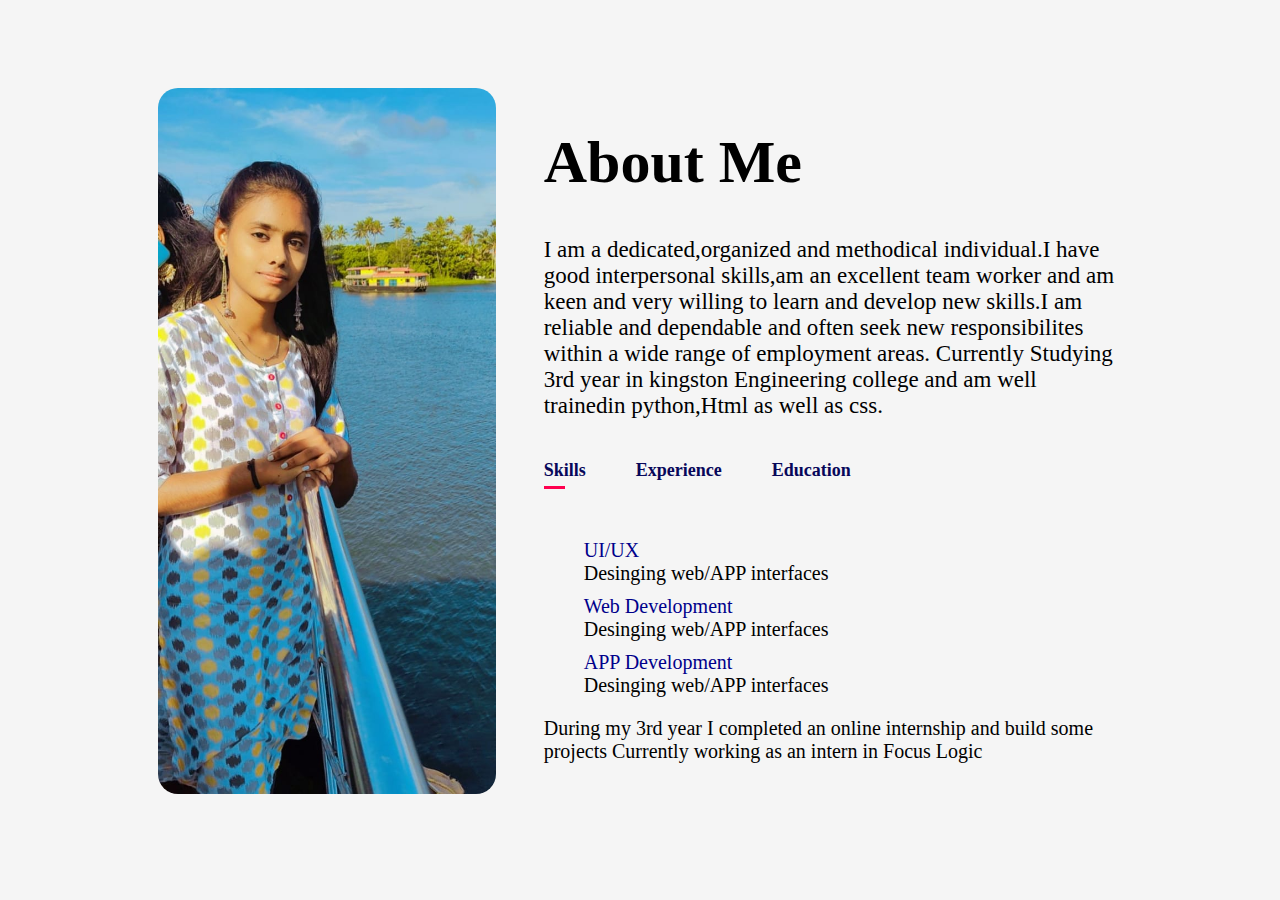
<file: about.html>
<!DOCTYPE html>
<html>
    <head>
        <title>about</title>
    <link rel="stylesheet" href="about.css">
    </head>
    <body>
        <div id="about">
            <div class="container">
               <div class="row">
                <div class="about-col-1">
                    <img src="abt img.jpg">
                </div>
                <div class="about-col-2">
                    <h1 class="sub-title">About Me    
                    </h1>
                        <p class="para">
                            I am a dedicated,organized and methodical individual.I have good interpersonal skills,am an 
                            excellent team worker and am keen and very willing to learn and develop new skills.I am reliable
                            and dependable and often seek new responsibilites within a wide range of employment areas. Currently Studying 3rd year 
                            in kingston Engineering college and am well trainedin python,Html as well as css.
                        </p>
                        <div class="tab-titles">
                            <p class="tab-links active-link" onclick="opentab('skills')">Skills</p>
                            <p class="tab-links" onclick="opentab('experience')">Experience</p>     
                            <p class="tab-links" onclick="opentab('education')"> Education</p>
                        </div>
                        <div class="tab-contents active-tab" id="skills">
                            <ul>
                                <li>
                                    <span>UI/UX</span><br>Desinging web/APP interfaces</br>
                                </li>
                                <li>
                                    <span>Web Development</span><br>Desinging web/APP interfaces</br>
                                </li>
                                <li>
                                    <span>APP Development</span><br>Desinging web/APP interfaces</br>
                                </li>
                            </ul>
                        </div>
                     
                        <div class="tab-contents active-tab" id="experience">
                            <p>During my 3rd year I completed  an online internship and build some projects
                                Currently  working as an intern in Focus Logic</p>
                        </div> 
                        <div class="tab-contents"id="education">
                            <ul>
                                <li>
                                    <span>2020</span><br>completed my schooling in Holycross matriculation school</br>
                                </li>
                                <li>
                                    <span>2021</span><br>Btech IT in kingston</br>
                                </li>
                            </ul>
                        </div>
                </div>
                </div>
            </div>
        </div>
        
<script>
    var tablinks = document.getElementsByClassName("tab-links");
    var tabcontents = document.getElementsByClassName("tab-contents");
    function opentab(tabname){
        for(tablink of tablinks){
            tablink.classList.remove("active-link");
        }
        for(tabcontent of tabcontents){
            tabcontent.classList.remove("active-tab");
        }
        event.currentTarget.classList.add("active-link");
        document.getElementById(tabname).classList.add("active-tab");
    }
    
</script>
    </body>
</html>
</file>
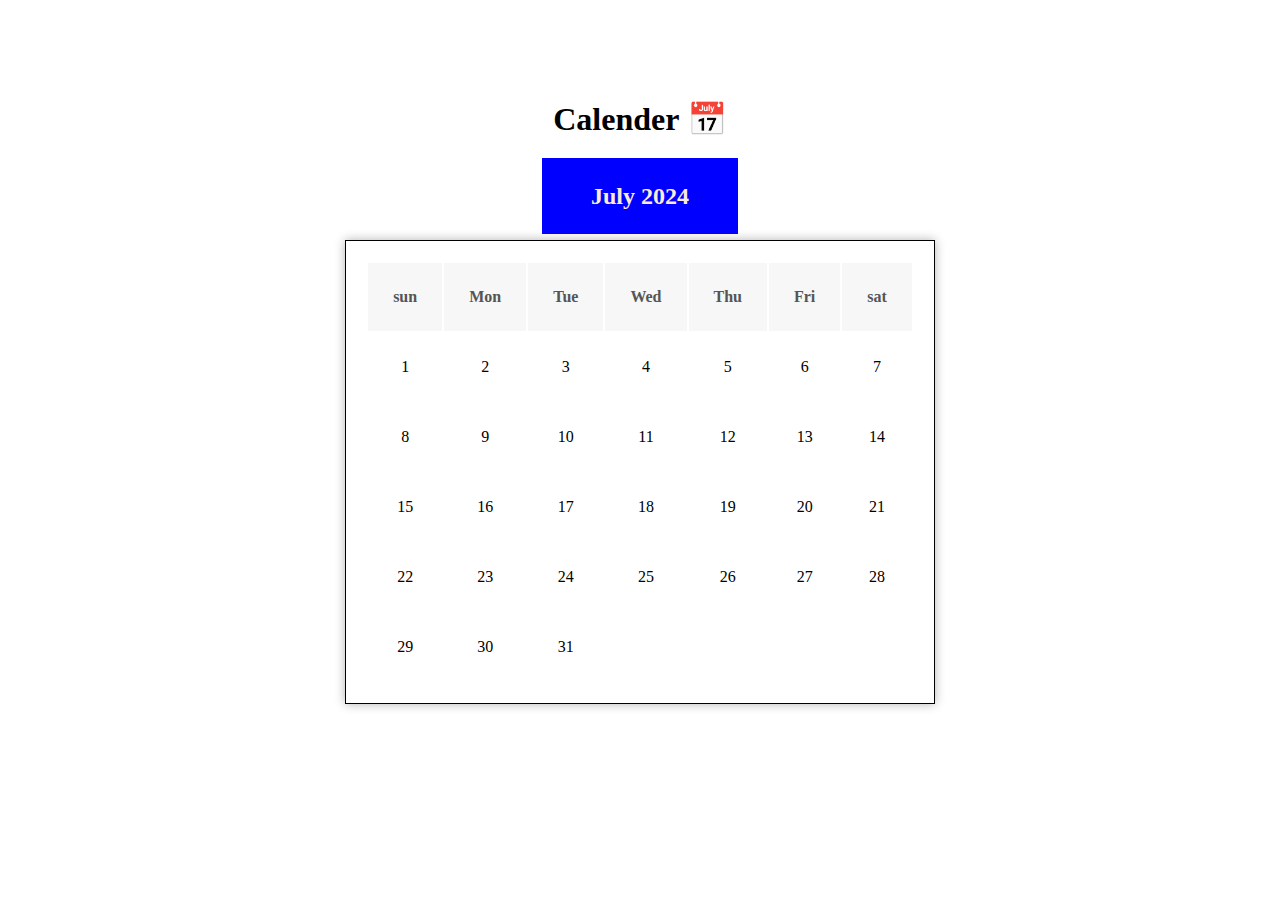
<file: calender.html>
<!DOCTYPE html>
<html>
    <head>
        <title>calender</title>
        <link rel="stylesheet" href="calender.css">
    </head>
    <body>
       <center>
        <h1>Calender 📅</h1>
         <table class="calender">
            <h2 style="background-color: blue; color: antiquewhite; display: inline; margin-bottom:20px;">&nbsp;&nbsp;&nbsp;&nbsp;July 2024&nbsp;&nbsp;&nbsp;&nbsp;</h2>
            <tr>
                <th>sun</th>
                <th>Mon</th>
                <th>Tue</th>
                <th>Wed</th>
                <th>Thu</th>
                <th>Fri</th>
                <th>sat</th>
            </tr>
            <tr>
                <td>1</td>
                <td>2</td>
                <td>3</td>
                <td>4</td>
                <td>5</td>
                <td>6</td>
                <td>7</td>
            </tr>
            <tr>
                <td>8</td>
                <td>9</td>
                <td>10</td>
                <td>11</td>
                <td>12</td>
                <td>13</td>
                <td>14</td>
            </tr>
            <tr>
                <td>15</td>
                <td>16</td>
                <td>17</td>
                <td>18</td>
                <td>19</td>
                <td>20</td>
                <td>21</td>
            </tr>
            <tr>
                <td>22</td>
                <td>23</td>
                <td>24</td>
                <td>25</td>
                <td>26</td>
                <td>27</td>
                <td>28</td>
            </tr>
            <tr>
                <td>29</td>
                <td>30</td>
                <td>31</td>
            </tr>
         </table>
       </center>
    </body>
</html>
</file>
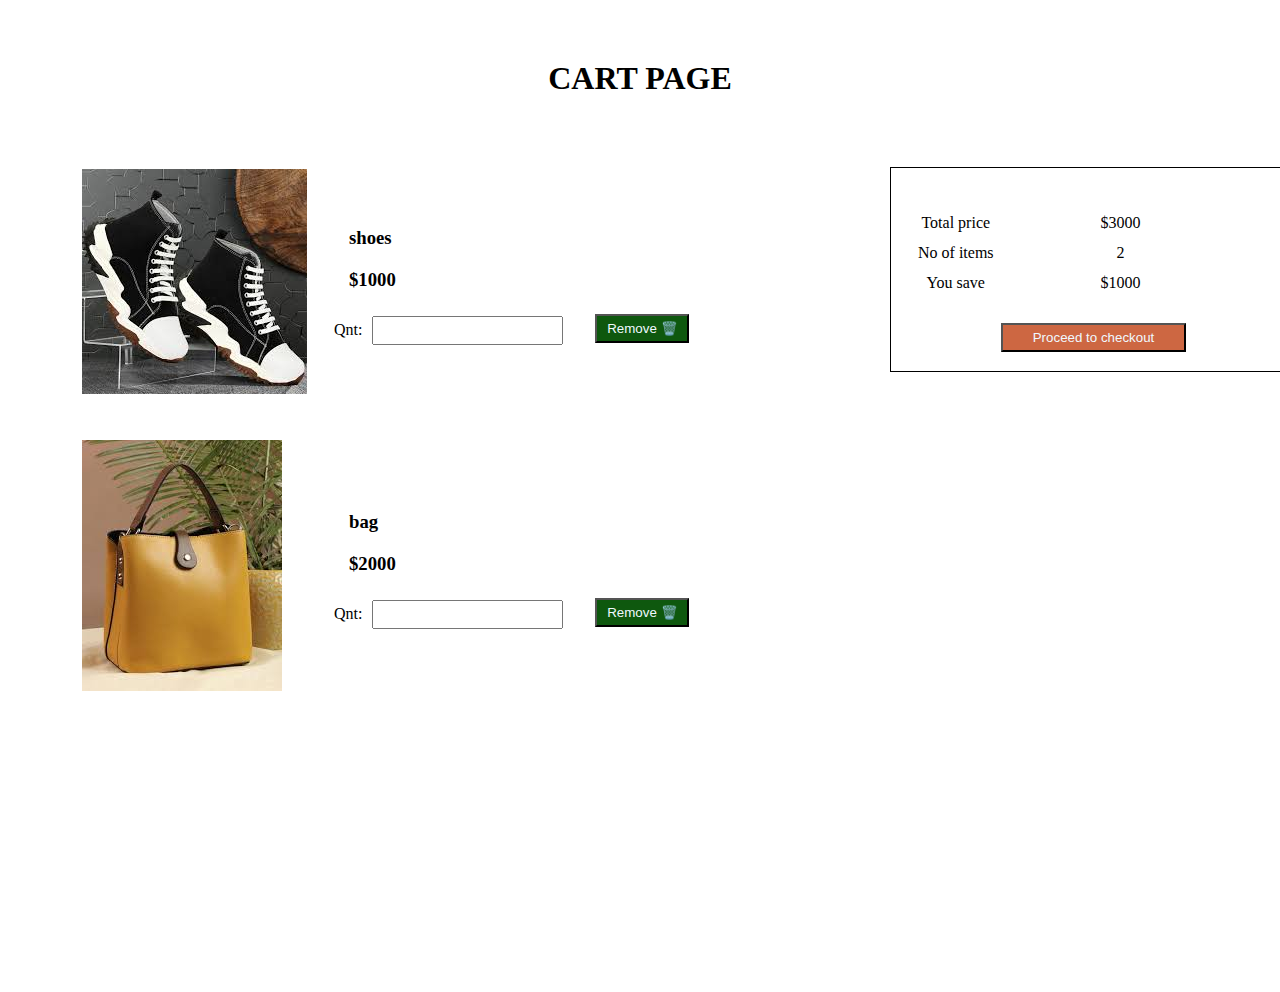
<file: cart.html>
<!DOCTYPE html>
<html>
    <head>
        <title>cart</title>
        <link rel="stylesheet" href="cart.css">
    </head>
    <body>
       <center>
        <h1>CART PAGE</h1>
       </center> 
         <form>
            <table>
                <tr>
                    <td><img src="shoe.jpg" alt="img"></td>  
                    <td><h3>shoes</h3>
                        <h3>$1000</h3>
                        Qnt:<input type="number">
                    </td>
                    <td><button>Remove 🗑️</button></td>
                </tr>  
                <tr>
                    <td><img src="bag.jpg" alt="img"></td>  
                    <td><h3>bag</h3>
                        <h3>$2000</h3>
                        Qnt:<input type="number">
                    </td>
                    <td><button>Remove 🗑️</button></td>
                </tr>
            </table>
         </form>
         <form class="side">
            <table>
                <tr>
                    <td>Total price</td>
                    <td>$3000</td>
                </tr>
                <tr>
                    <td>No of items</td>
                    <td>2</td>
                </tr>
                <tr>
                    <td>You save</td>
                    <td>$1000</td>
                </tr>
                <tr>
                    <h2><button class="sidebtn">Proceed to checkout</button></h2>
                </tr>
            </table>
         </form>
      
    </body>
</html>
</file>
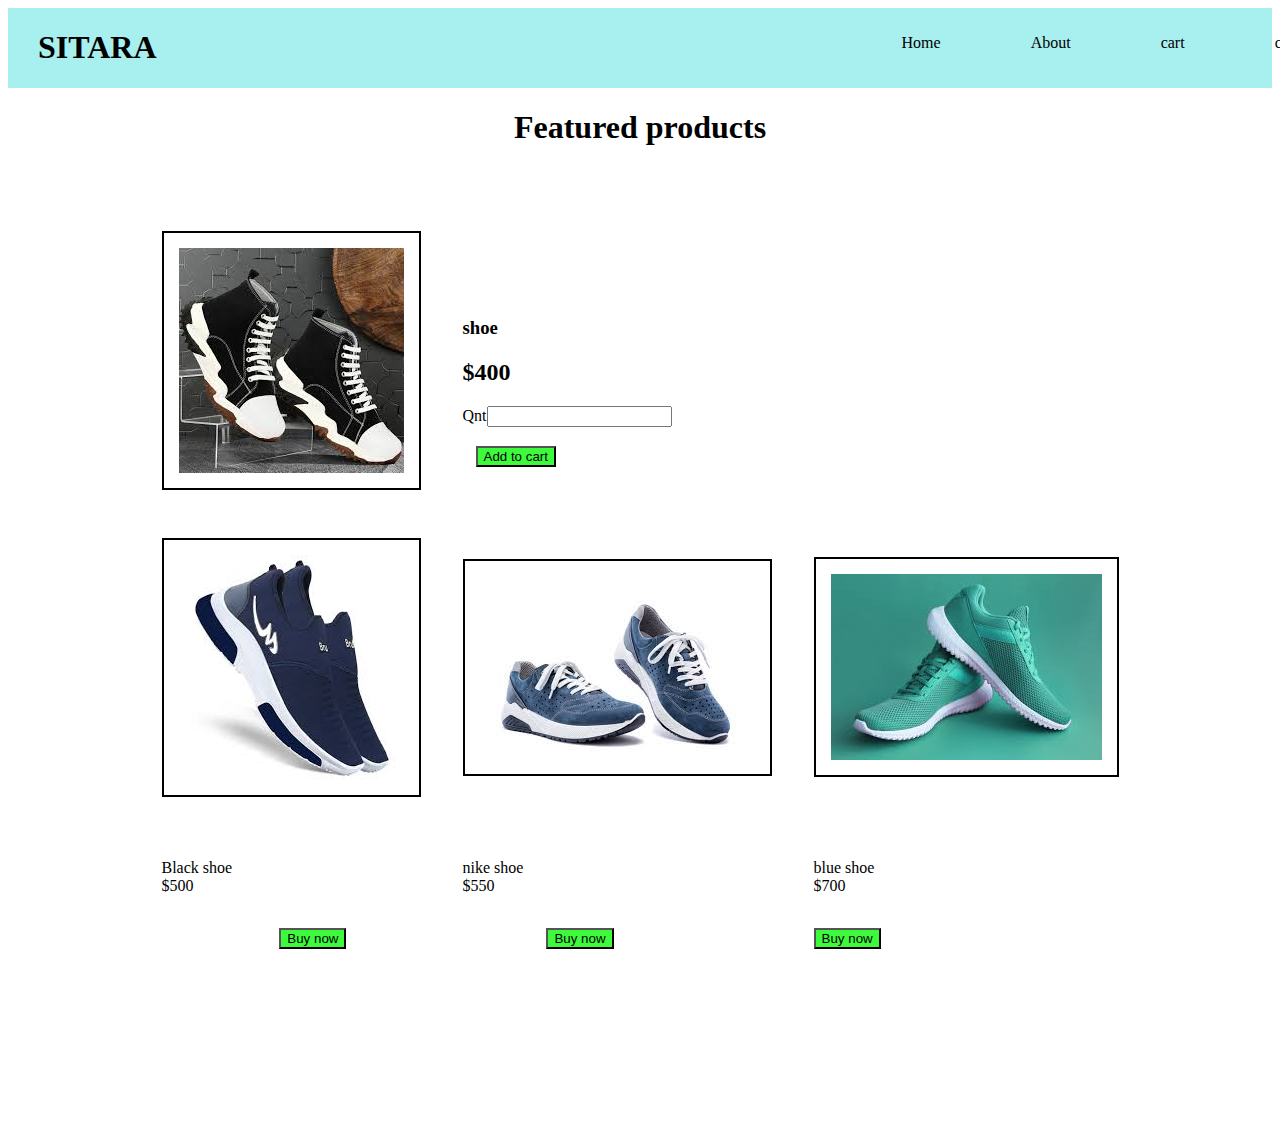
<file: doc.html>
<!DOCTYPE html>
<html>
    <head>
        <title>Document</title>
        <link rel="stylesheet" href="doc.css">
    </head>
    <body>
      <center>
        <div class="header">
            <h1>SITARA</h1>
            <ul>
                <li><a href="">Home</a></li>
                <li><a href="">About</a></li>
                <li><a href="">cart</a></li>
                <li><a href="">contact</a></li>
            </ul>
           </div>
           <div>
            <form>
                <table class="table">
                    <tr>
                        <td><img src="shoe.jpg" alt="img"></td>
                        <td>
                            <h3>shoe</h3>
                            <h2>$400</h2>
                            Qnt<input type="number">
                            <button class="cart">Add to cart</button>
                        </td>
                    </tr>
                    <tr><h1>Featured products</h1></tr>
                    <tr>
                        <td><img src="sh1.jpg" alt="img1"></td>
                        <td><img src="sh2.jpg" alt="img2"></td>
                        <td><img src="sh3.jpg" alt="img3"></td>
                        
                    </tr>
                    <tr>
                        <td><p>Black shoe<br>
                               $500
                        </p></td>
                        <td><p>nike shoe<br>
                            $550</p></td>
                        <td><p>blue shoe<br>
                               $700
                        </p></td>
                    </tr>
                    <tr>
                        <button class="btn">Buy now</button>
                        <button class="btn">Buy now</button>
                        <button class="btn">Buy now</button>
                     </tr>
                </table>
            </form>
           </div>
      </center>
    </body>
</html>
</file>
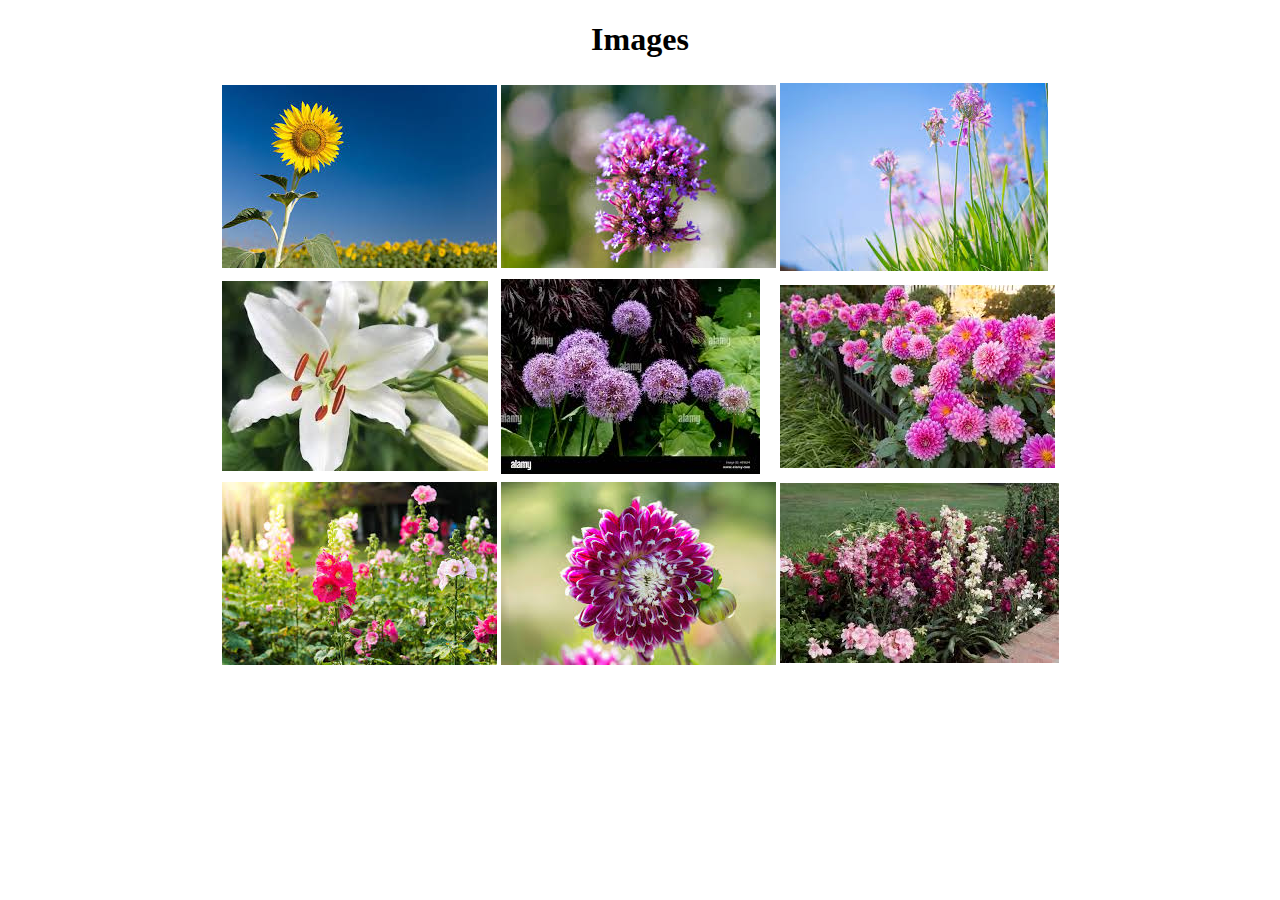
<file: images.html>
<!DOCTYPE html>
<html>
    <head>
        <title>Images</title>
        <link rel="stylesheet" href="images.css">
    </head>
    <body>
        <center>
            <h1>Images</h1>
            <div>
               <table>
                <tr>
                    <td><img src="f1.jpg" alt="img"></td>
                    <td><img src="f2.jpg" alt="img"></td>
                    <td><img src="f3.jpg" alt="img"></td>
                </tr>
                <tr>
                    <td><img src="f4.jpg" alt="img"></td>
                    <td><img src="f5.jpg" alt="img"></td>
                    <td><img src="f6.jpg" alt="img"></td>
                </tr>
                <tr>
                    <td><img src="f7.jpg" alt="img"></td>
                    <td><img src="f8.jpg" alt="img"></td>
                    <td><img src="f9.jpg" alt="img"></td>
                </tr>
               </table>
            </div>
        </center>
    </body>
    </html>
</file>
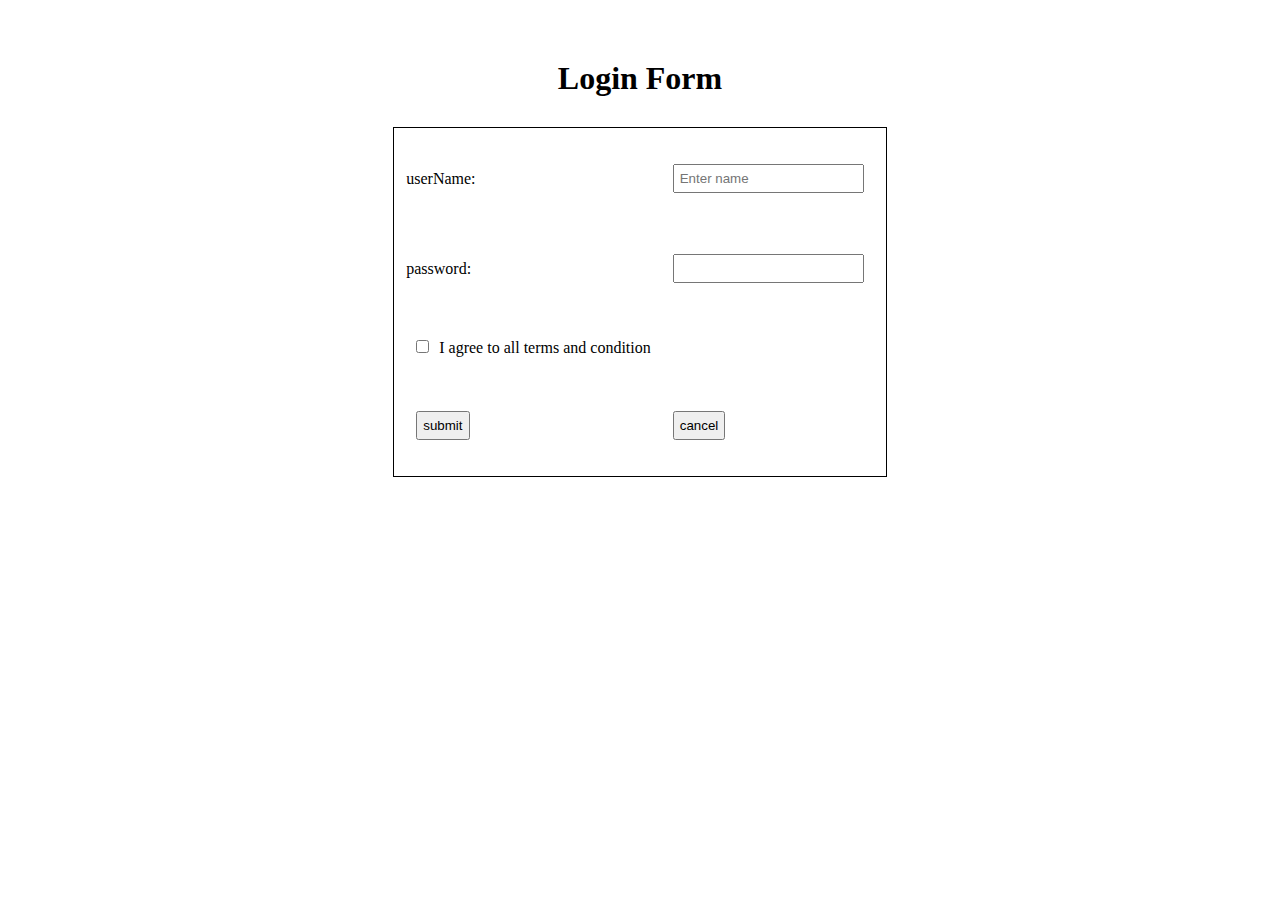
<file: login.html>
<!DOCTYPE html>
<html>
    <head>
        <title>Registration</title>
        <link rel="stylesheet" href="login.css">
    </head>
    <body>
        <center>
            <h1>Login Form</h1>
            <form>
              <table class="table">
                <tr>
                    <td>userName:</td>
                    <td><input type="text" placeholder="Enter name"></td>
                </tr>
                <tr>
                    <td>password:</td>
                    <td><input type="textfeild"></td>
                </tr>
                <tr>
                    <td><input type="checkbox">I agree to all terms and condition</td>
                </tr>
                <tr>
                    <td><button>submit</button></td>
                    <td><button>cancel</button></td>
                </tr>
              </table>
            </form>
        </center>
    </body>
</html>
</file>
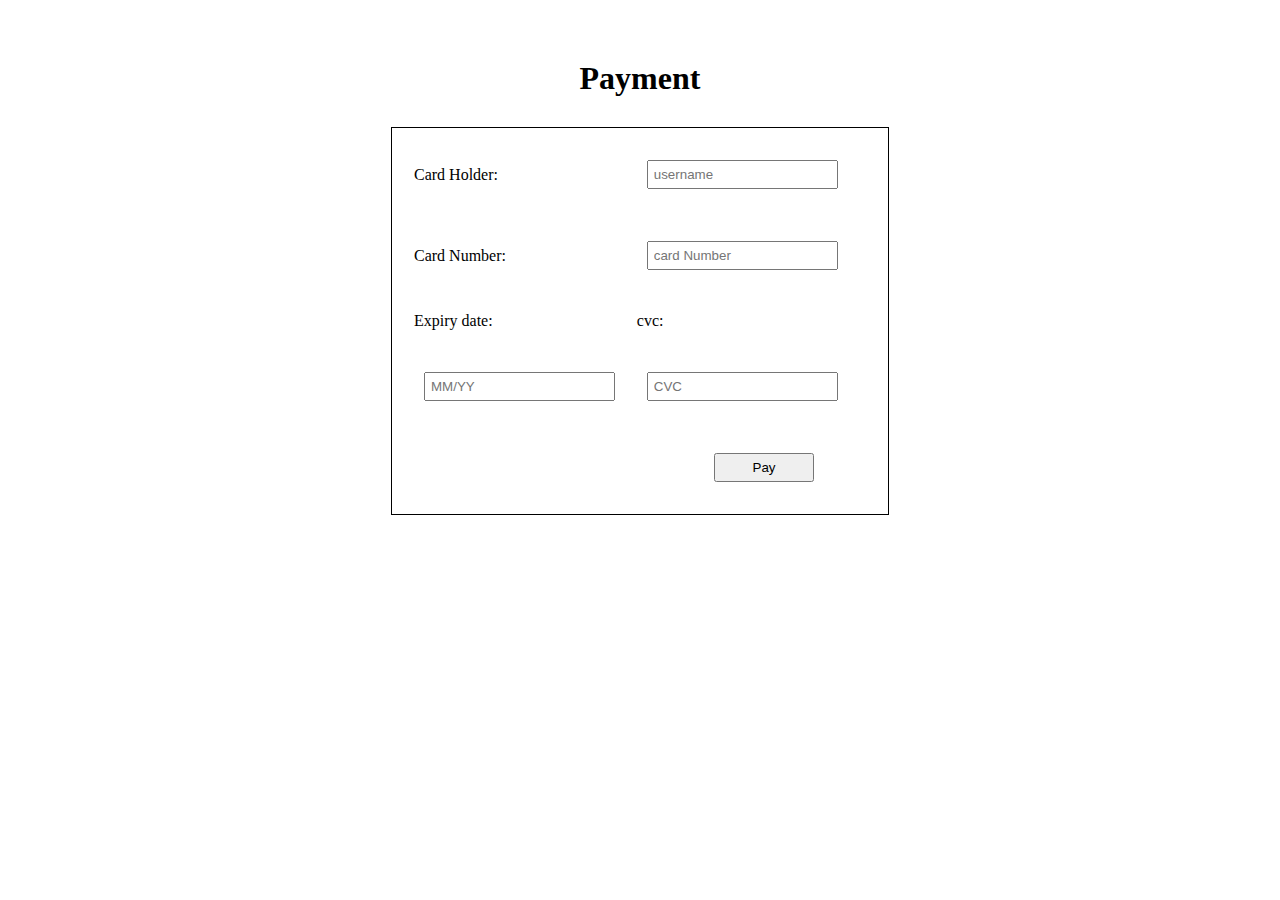
<file: payment.html>
<!DOCTYPE html>
<html lang="en">
<head>
    <meta charset="UTF-8">
    <meta name="viewport" content="width=device-width, initial-scale=1.0">
    <link rel="stylesheet" href="payment.css">
    <title>Payment</title>
</head>
<body>
    <center>
        <h1>Payment</h1>
        <form class="payment-form">
            <table class="table">
                <tr>
                    <td>Card Holder:</td>
                    <td><input type="text" placeholder="username"></td>
                </tr>
                <tr>
                    <td>Card Number: </td>
                    <td><input type="text" placeholder="card Number"></td>
                </tr>
                <tr>
                    <td>Expiry date:</td>
                    <td>cvc:</td>
                </tr>
                <tr>
                    <td><input type="number" placeholder="MM/YY"></td>
                    <td><input type="number" placeholder="CVC"></td>
                </tr>
                <tr>
                    <td colspan="2">
                        <button type="button">Pay</button>
                    </td>
                </tr>
            </table>
        </form>
    </center>
</body>
</html>
</file>
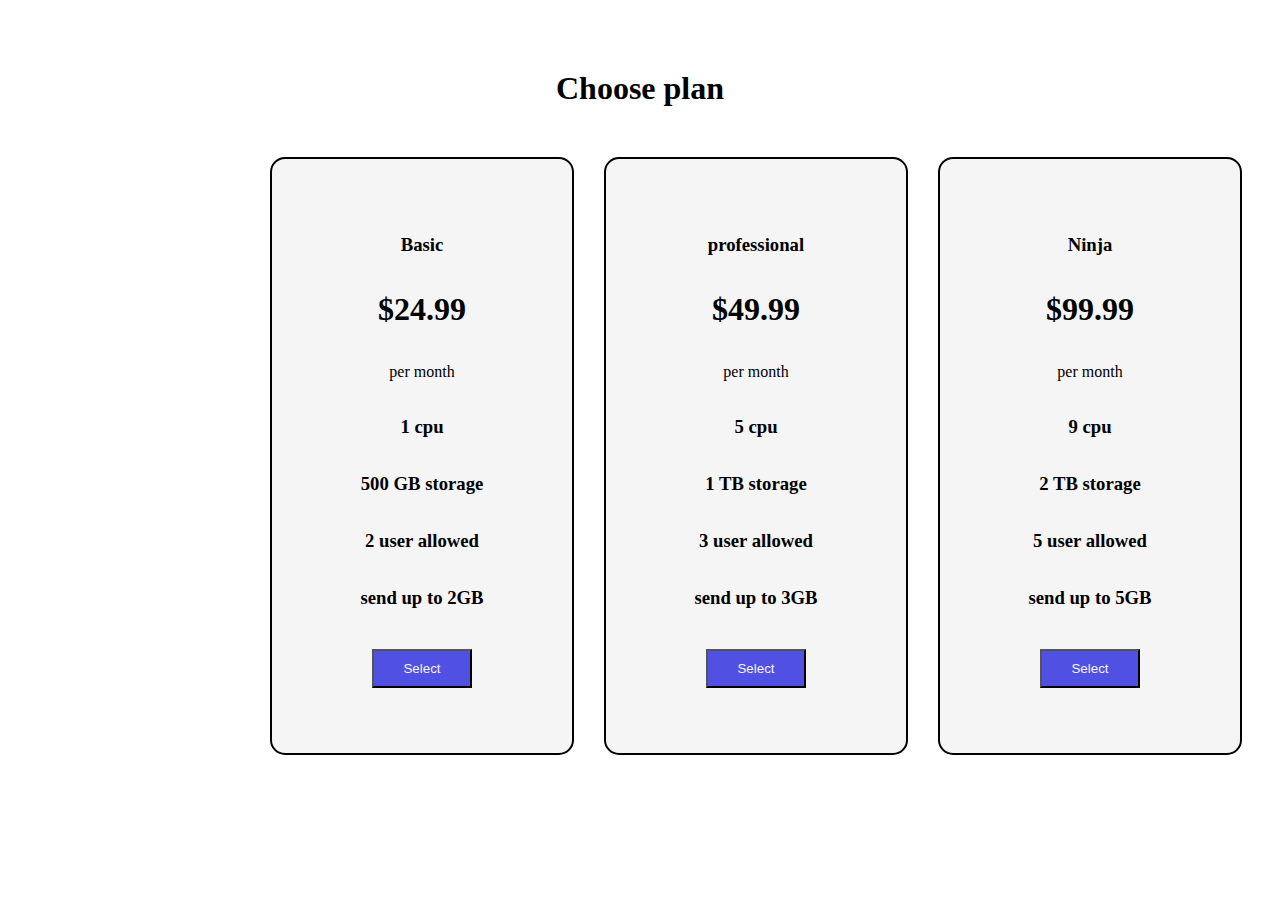
<file: price.html>
<!DOCTYPE html>
<html>
    <head>
        <title>price</title>
        <link rel="stylesheet" href="price.css">
    </head>
    <body>
        <h1>Choose plan</h1>
        <div class="container">
            <div class="p1">
                <center>
                  <h3>Basic</h3>
                  <h1>$24.99</h1>
                  <p>per month</p>
                  <h3>1 cpu</h3>
                  <h3>500 GB storage</h3>
                  <h3>2 user allowed</h3>
                  <h3>send up to 2GB</h3>
                  <button>Select</button>
                </center>
              </div>
              <div class="p2">
                  <center>
                    <h3>professional</h3>
                    <h1>$49.99</h1>
                    <p>per month</p>
                    <h3>5 cpu</h3>
                    <h3>1 TB storage</h3>
                    <h3>3 user allowed</h3>
                    <h3>send up to 3GB</h3>
                    <button>Select</button>
                  </center>
              </div>
              <div class="p3">
                  <center>
                    <h3>Ninja</h3>
                    <h1>$99.99</h1>
                    <p>per month</p>
                    <h3>9 cpu</h3>
                    <h3>2 TB storage</h3>
                    <h3>5 user allowed</h3>
                    <h3>send up to 5GB</h3>
                    <button>Select</button>
                  </center>
                </div>
        </div>
       
    </body>
</html>
</file>
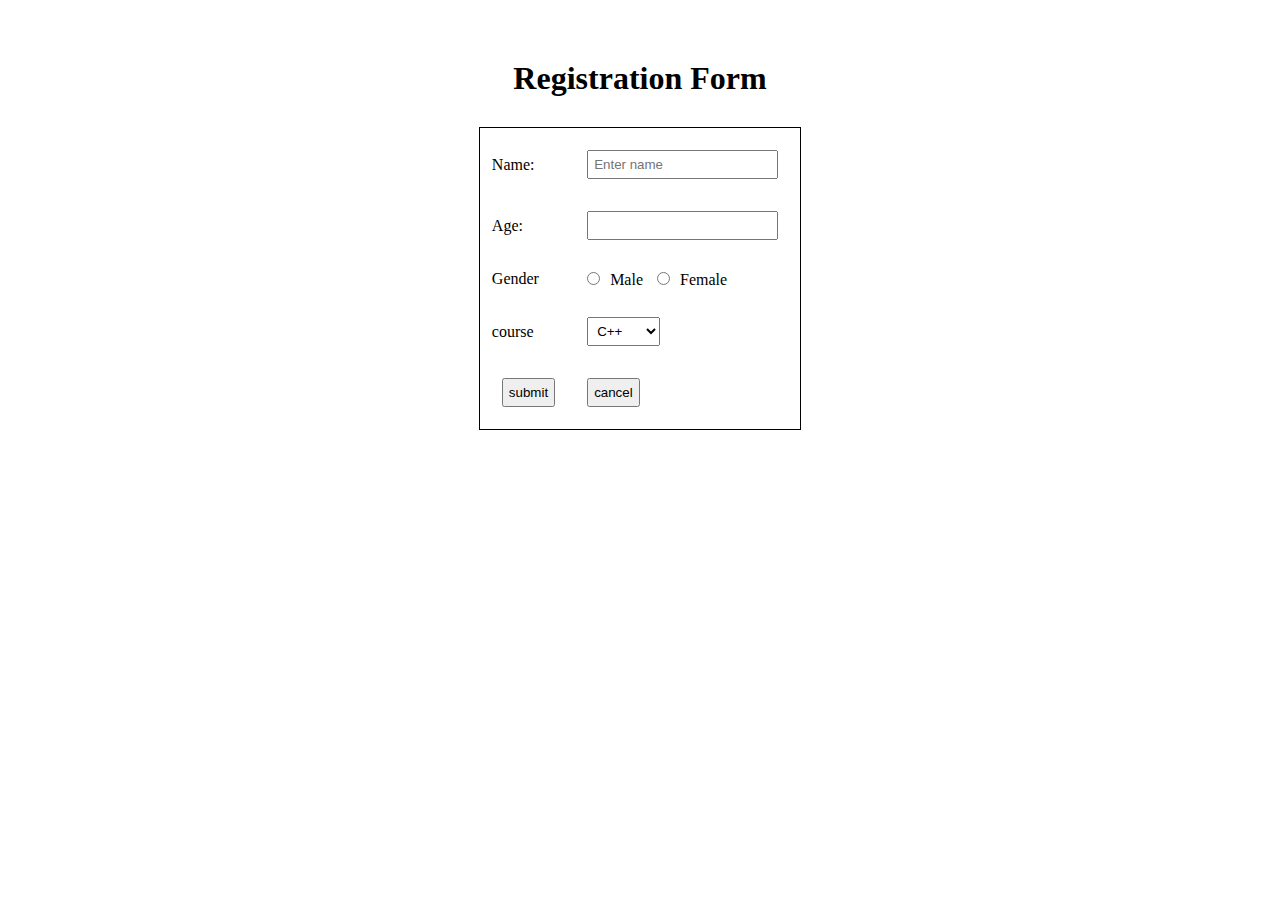
<file: Registration.html>
<!DOCTYPE html>
<html>
    <head>
        <title>Registration</title>
        <link rel="stylesheet" href="registration.css">
    </head>
    <body>
        <center>
            <h1>Registration Form</h1>
            <form>
              <table class="table">
                <tr>
                    <td>Name:</td>
                    <td><input type="text" placeholder="Enter name"></td>
                </tr>
                <tr>
                    <td>Age:</td>
                    <td><input type="number" ></td>
                </tr>
                <tr>
                    <td>Gender</td>
                    <td><input name="Gender"type="radio">Male
                        <input name="Gender"type="radio">Female
                    </td>
                </tr>
                    <tr>
                    <td>course</td>
                    <td>
                        <select>
                           <option>C++</option>
                           <option >C</option>
                           <option >python</option>
                           <option>Java</option>
                        </select>
                    </td>
                </tr>
                <tr>
                    <td><button>submit</button></td>
                    <td><button>cancel</button></td>
                </tr>
              </table>
            </form>
        </center>
    </body>
</html>
</file>
<file: about.css>
body{
    color: #fff;  
    font-family: cursive;
    background: whitesmoke;
}
#header{
  width:100%;
  height:100%;
  background-image: url(new.jpg);
  background-size:cover;
  background-position: center;

}
.container{
    padding:10px 10%;
    display:flex;
    align-items:flex-start;
   
}
nav{
    display:flex;
    align-items:center;
    justify-content:space-between;  
    flex-wrap: wrap;
}
.logo{
    width: 250px; 
    height: 250px;
    border-radius: 80%; 
    overflow:hidden;
    
}
.logo img{
    width: 100%;
    height: 100%;
    object-fit:cover;
}
.head{
    padding-left: 700px;
    padding-top: 10px;
}
nav ul li {
   display:inline-block;
   list-style: none;
   margin: 10px 20px;
   font-weight: bold;
}
nav ul li a{
    color:black;
    text-decoration: none;
    font-size: 18px;
    position: relative;
    font-weight: bold;
}
nav ul li a::after{
    content:'';
    width:0;
    height:3px;
    background:rgb(108, 31, 108);
    position:absolute;
    left: 0px;
    bottom:-6px;
    transition: 0.6s;
}
nav ul li a:hover::after{
width: 100%;
}

.header-text{
    color: #0a0f69ab;
    font-size:30px;
    padding-left: 300px;
}
.header-text p{
    color:black;
}
.header-text h1{
    font-size: 60px;
    
}
.header-text h1 span{
    color:goldenrod;
}
#about{
    padding: 70px 30px;
    color:black;
    
}
.row{
    display: flex;
    justify-content: space-between;
    flex-wrap:wrap;
}
.about-col-1{
    flex-basis: 35%;
}
.about-col-1 img{
    width:100%;
    border-radius: 20px;
   
}
.about-col-2{
    flex-basis: 60%;
}
.sub-title{
    font-size: 60px;
    font-weight: 500px;
    color:black;
    
    
}
.sub-title  p{
    color:black
}

.tab-titles{
    display:flex;
    margin:20px 0 40px;
}
.tab-titles p{
    color:hsl(240, 86%, 19%);
}
.tab-links{
     margin-right: 50px;
     font-size: 18px;
     font-weight: bold;
     cursor:pointer;
     position:relative;
}
.tab-links::after{
    content: '';
    width:100;
    height:3px;
    background:#ff004f;
    position:absolute;
    left:0;
    bottom:-8px;
    transition: 0.5s;
}
.tab-links.active-link::after{
    width: 50%;


}
.tab-contents ul li{
    list-style:none;
    margin:10px 0;
}
.tab-contents ul li span{
    color:darkblue;
    font-size:20px;
}
.tab-contents{
    display: none;
    font-size: 20px;
}
.tab-contents.active-tab{
    display: block;
}
.tab-contents.active-tab p{
    color:black;
}
/*---------services------*/
#sevices{
    padding: 30px 0;
}
.service{
    margin-left: 50px;
    margin-right: 50px;
}
.services-list{
    display:grid;
    grid-template-columns: repeat(auto-fit,minmax(20px,1fr));
    grid-gap:10px;
}
.services-list div{
    background-color: #262626;
    padding:20px;
    font-size:13px;
    font-weight:300;
    border-radius: 10px;
    transition: 0.5s, transform 0.5s;
    
}
.services-list div i{
    font-size:50px;
    margin-bottom:30px;
}
.services-list div h2{
    font-size: 30px;
    font-weight:500;
    margin-bottom:15px;
}
.services-list div a{
    text-decoration: none;
    color:#fff;
    font-size: 12px;
    margin-top: 20px;
    display: inline-block;
}
.services-list div:hover{
    background:#0808a1;
    transform: translate(-10px);

}
#portfolio{
    padding: 50px 0;
}
p{
    color:white;
    font-weight:20px;
    font-style:senserif;
}
.service h2{
    color:goldenrod;
    font-weight:bold;
    font-size: 50px;
}
.service p{
    font-size: 20px;
}
.contact-left{
 flex-basis: 35%;
}
.contact-right{
    flex-basis: 60%;
}
.contact-left p{
    margin-top: 30px;
    color:hsl(0, 65%, 3%);
}
.contact-left p i{
    color:hwb(0 14% 85%);
    margin-right: 15px;
    font-size:25px;
}
.social-icons{
    margin-top:30px;
}
.social-icons a{
    text-decoration: none;
    font-size:30px;
    margin-right:30px;
    color:hwb(0 14% 85%);
    display:inline-block;
    transform: 0.5s;
}
.social-icons a:hover{
    color:#0808a1;
    transform:translate(-5px);
}

.subtitle {
    color:black;
    font-size:30px;
    font-weight:bold;
    font-family:'Gill Sans', 'Gill Sans MT', Calibri, 'Trebuchet MS', sans-serif;
}
.btn.btn2{
    display:inline-block;
    background: #ff004f;
    padding: 10px 30px;
    border-radius: 5px;
    font-weight: bold;
}
.contact-right form{
    width:100%;

}
/* #contact{
    width:20%;
    margin: 0 auto;
    padding: 20px;
    text-align:center;
} */
form input,form textarea{
    width:100%;
    border:0;
    outline:none;
    background: #262626;
    padding:15px ;
    margin:15px 0;
    color:#fff;
    font-size:16px;
    border-radius: 6px;
}
.para{
    color:black;
    font-size: 23px;
    font-style:sanserif;
}
.text{
    font-weight: bold;
    font-size: 20%;
}
/* css for sml scrn*/
nav .fas{
    display: none;
}
@media only screen and(max-width:6l00px) {
  
    #header{
        background-image: url(C:\Desktop\Nithyasree\portfolio\new.jpg);
       
    }
    .header-text{
        margin-top: 100%;
        font-size: 16px;
    }
    .header-text h1{
        font-size: 30px;
    }  
    nav .fas {
        display: block;
        font-size:25px;
    }
     nav ul{
        background: #ff004f;
        position: fixed;
        top:0;
        right:-200px;
        width:200px;
        height:100vh;
        padding-top: 50px;
        z-index:2;
        transition :right 0.5s;
    }
    nav ul li{ 
        display: block;
        margin:25px;
    }
    nav ul .fas{
        position: absolute;
        top:25px;
        left:25px;
        cursor:pointer;
    }
    .sub-title{
        font-size:40px;
    }
    .about-col-1 .about-col-2{
        flex-basis: 100%;
    }
    .about-col-1 {
        margin-bottom: 30px;
    }
    .about-col-2{
        font-size: 14px;
    }
    .tab-links{
        font-size: 16px;
        margin-right: 20px;
    }
    .contact-left,.contact-right{
        flex-basis: 100%;
    }
    body{
        background-color: aliceblue;
        color:black;
    }
    .para{
        color:black;
    }
}
</file>
<file: calender.css>
.calender{
    padding:20px;
    margin:30px;
    max-width: 800px;
    background-color: #fff;
    box-shadow: 0 0 10px rgba(0, 0, 0, 0.3);
    border: black solid 1px;
}
.table{
    border: black solid 1px;
}
th{
    font-weight:bold;
    color:#555;
    background-color: #f7f7f7;
}
td{
    padding:10p;
    text-align: center;
}
td:hover{
    background-color:blue;
    color:#fff
}
*{
    padding:25px;
    margin:20px;
    margin-top: 0;
}
.side{
    background-color: aqua;
}
</file>
<file: cart.css>
*{
    padding: 5px;
    margin:10px;
}
tr{
    border: black solid 1px;
}
button{
  position: relative;
  top:45px;
  background-color: hsl(120, 73%, 20%);
  color:aliceblue;
  width:90%;
}

.side{
    position: relative;
    left:850px;
    bottom: 580px;
    border: black solid 1px;
    width:400px;
}
.side table tr td{
    margin:30px;
    text-align: center;
    position: relative;
    bottom: 50px;
    padding-right:100px; 
}
.side table tr{
    margin-left:50px; 
}
.sidebtn{
    background-color:#cd6742;
    width: 50%;
    position: relative;
    top:125px;
    left: 80px;
}
</file>
<file: doc.css>
.header{
    display:flex;
    color: black;
    background-color: #a8efef;
}
.header ul{
     display: flex;
     list-style:none;
     padding:10px;
     position: relative;
     left:690px;
     
}
.header h1{
    padding-left:30px;
}
.header ul li a{
    margin:45px;
    text-decoration: none;
    color:black;
}
.header ul li a:hover{
    color:blue;
}
.header ul li{
    list-style: none;
    
}
.table tr td{
     padding:20px;
}
.cart{
    position: relative;
    bottom:-40px;
    right:200px;
}

.products{
    padding:10px;
    display: flex;
    justify-content: space-between;
}
img{
    padding: 15px;
    border:black 2px solid;
}

.btn{
    transform: translateY(790px);
    margin:100px;
    position: relative;
    bottom:130px;
    right:60px;
 

}
button{
    background-color: #3dfa3d;
    color:black;
}
.table{
    position: relative;
    bottom:180px;
}
</file>
<file: images.css>
img{
    transition: all 0.5s ease-in-out;
} 

img:hover{
    transform: scale(1.2);
}
</file>
<file: login.css>
*{
    padding: 5px;
    margin:10px;
}
.table{
    border: black solid 1px;
    height: 350px;
}
</file>
<file: payment.css>
button{
    width:100px;
    position: relative;
    margin-left:300px;
}
.Payment{
    border: black solid 1px;
}
td{
    display: inline-block;
    width:40%;
}
*{
    padding: 5px;
    margin:10px;
}
button:hover{
    background-color: blue;
    color:aliceblue;
}
.table{
    border: black solid 1px;
}
</file>
<file: price.css>
* {
    margin: 15px;
    padding: 10px;
}

.p1, .p2, .p3 {
    width: 250px;
    border: black 2px solid;
    border-radius: 15px;
    padding: 25px;
    background-color: whitesmoke;
    color: black;
    transition: transform 0.5s, background-color 0.5s, color 0.5s; /* Adding transition for smooth effect */
}

button {
    width: 50%;
    background-color: #5050e3;
    color: whitesmoke;
    transition: background-color 0.5s, color 0.5s; /* Adding transition for smooth effect */
}

.container {
    display: flex;
    position: relative;
    left: 180px;
}

h1 {
    margin: 10px;
    text-align: center;
}

/* Hover effect for the pricing plans */
.p1:hover, .p2:hover, .p3:hover {
    background-color: #5050e3;
    color: whitesmoke;
    transform: scale(1.2);
}

/* Hover effect for the buttons */
button:hover {
    background-color: whitesmoke;
    color: #5050e3;
}
</file>
<file: registration.css>
*{
    padding: 5px;
    margin:10px;
}
.table{
    border: black solid 1px;
}
</file>
